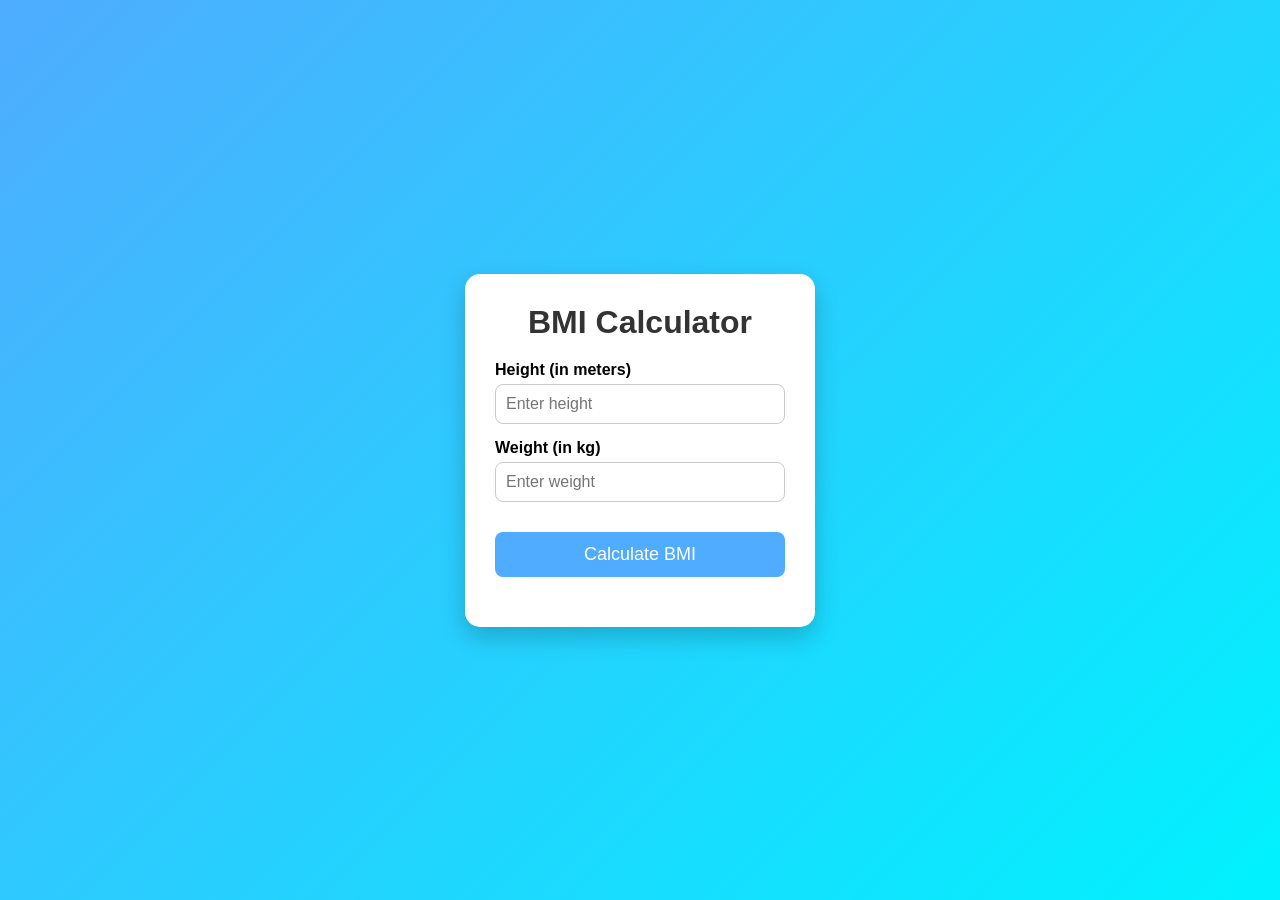
<file: BMI_calculator/index.html>
<!DOCTYPE html>
<html lang="en">
<head>
  <meta charset="UTF-8">
  <meta name="viewport" content="width=device-width, initial-scale=1.0">
  <title>BMI Calculator</title>

  <link rel="stylesheet" href="style.css">
</head>
<body>

  <div class="container">
    <h1>BMI Calculator</h1>

    <div class="input-box">
      <label>Height (in meters)</label>
      <input type="number" id="height" placeholder="Enter height">
    </div>

    <div class="input-box">
      <label>Weight (in kg)</label>
      <input type="number" id="weight" placeholder="Enter weight">
    </div>

    <button onclick="calculateBMI()">Calculate BMI</button>

    <div id="result"></div>
    <div id="category"></div>
  </div>

  <script src="script.js"></script>

</body>
</html>
</file>
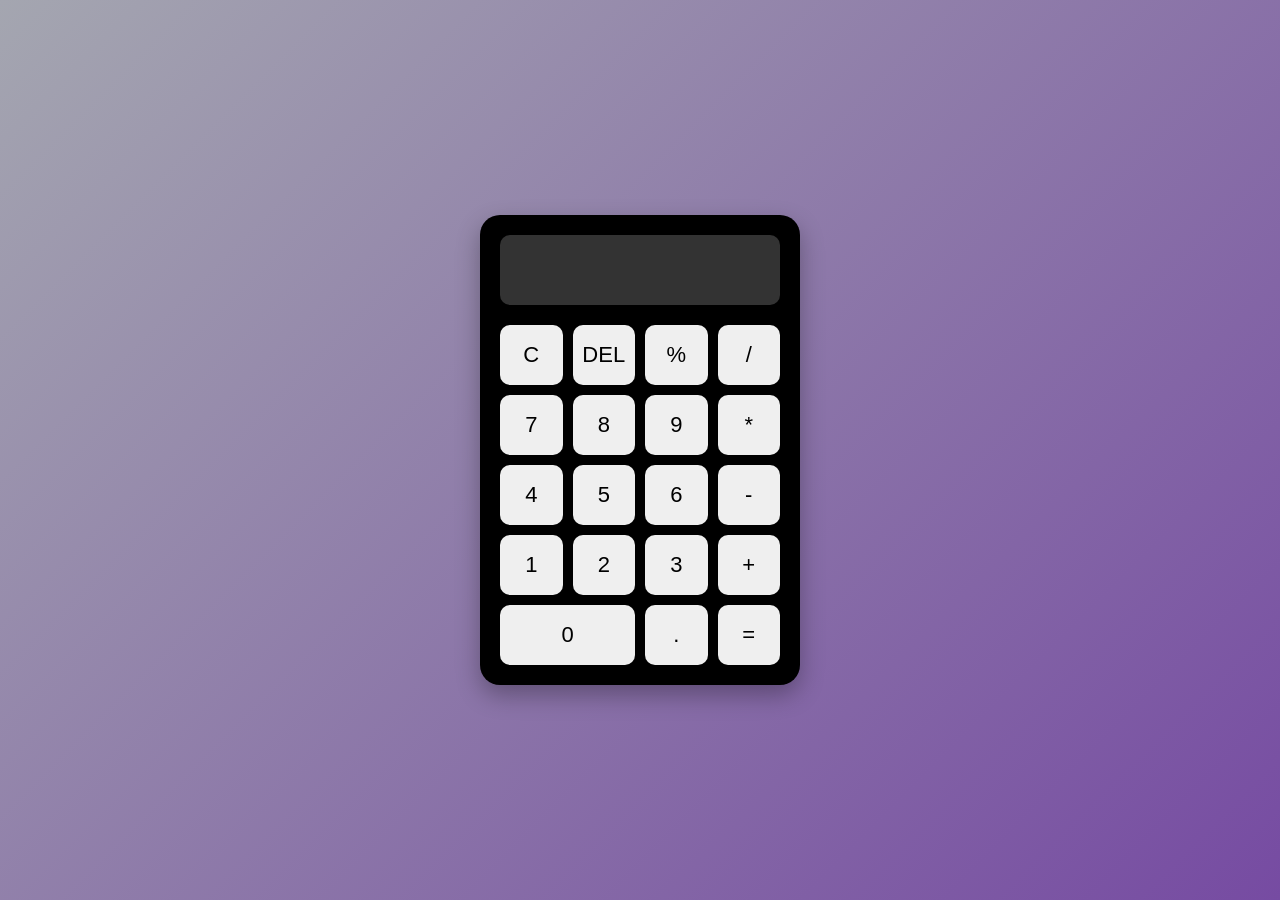
<file: calculator/index.html>
<!DOCTYPE html>
<html lang="en">
<head>
  <meta charset="UTF-8">
  <meta name="viewport" content="width=device-width, initial-scale=1.0">
  <title>Calculator</title>

  <link rel="stylesheet" href="style.css">
</head>
<body>

  <div class="calculator">

    <input type="text" id="display" disabled>

    <div class="buttons">

      <button onclick="clearDisplay()">C</button>
      <button onclick="deleteLast()">DEL</button>
      <button onclick="appendValue('%')">%</button>
      <button onclick="appendValue('/')">/</button>

      <button onclick="appendValue('7')">7</button>
      <button onclick="appendValue('8')">8</button>
      <button onclick="appendValue('9')">9</button>
      <button onclick="appendValue('*')">*</button>

      <button onclick="appendValue('4')">4</button>
      <button onclick="appendValue('5')">5</button>
      <button onclick="appendValue('6')">6</button>
      <button onclick="appendValue('-')">-</button>

      <button onclick="appendValue('1')">1</button>
      <button onclick="appendValue('2')">2</button>
      <button onclick="appendValue('3')">3</button>
      <button onclick="appendValue('+')">+</button>

      <button onclick="appendValue('0')" class="zero">0</button>
      <button onclick="appendValue('.')">.</button>
      <button onclick="calculate()">=</button>

    </div>

  </div>

  <script src="script.js"></script>
</body>
</html>
</file>
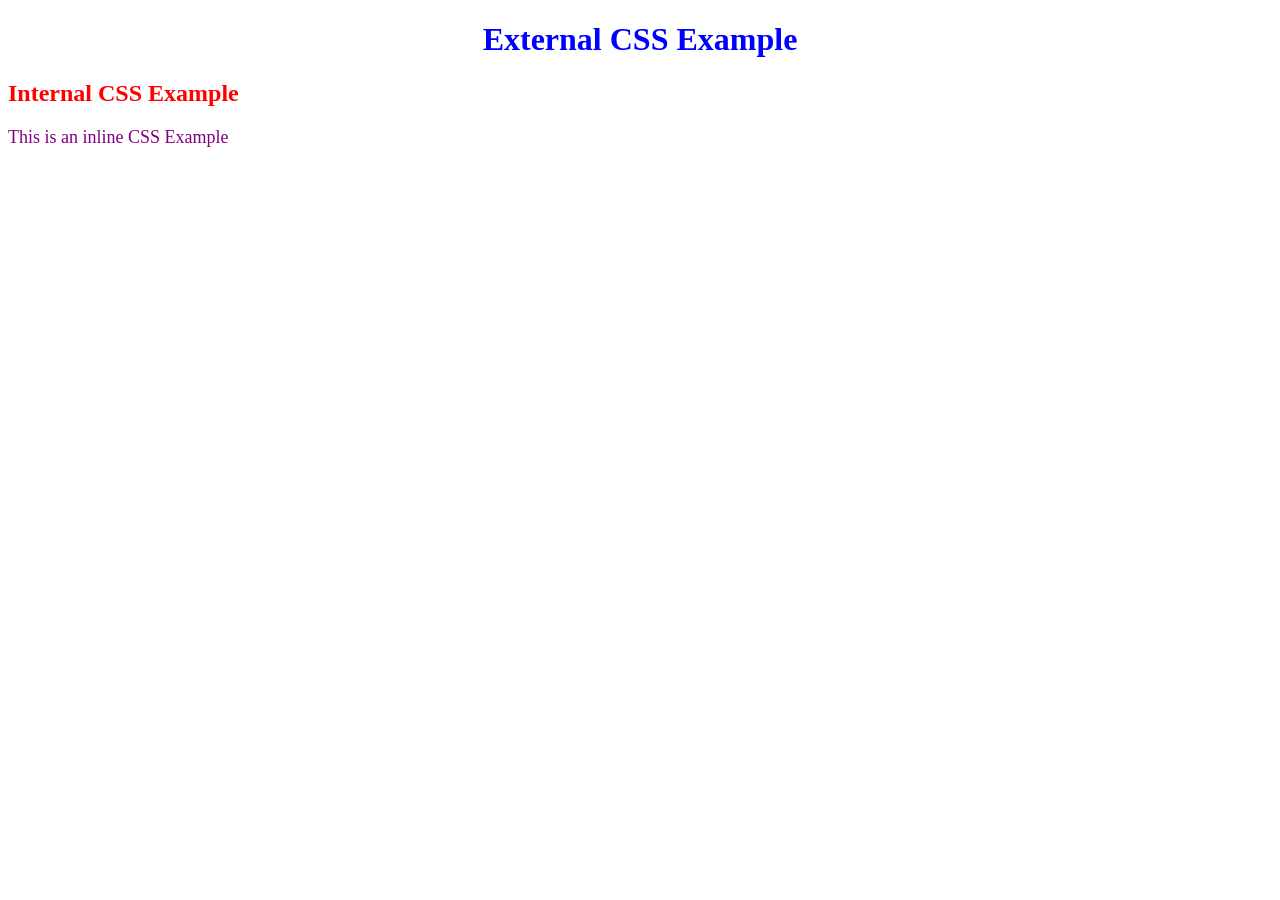
<file: LAB_2/css-styling.html>
<!DOCTYPE html>
<html lang="en">
<head>
    <meta charset="UTF-8">
    <meta name="viewport" content="width=device-width, initial-scale=1.0">
    <title>Css Styling</title>
    <style>
        h2{
            color: red;
        }
    </style>
    <link rel="stylesheet" href="style.css">
</head>
<body>
    <h1>External CSS Example</h1>
    <h2>Internal CSS Example</h2>
    <p class="paragraph" style="color: purple;">This is an inline CSS Example</p>
</body>
</html>
</file>
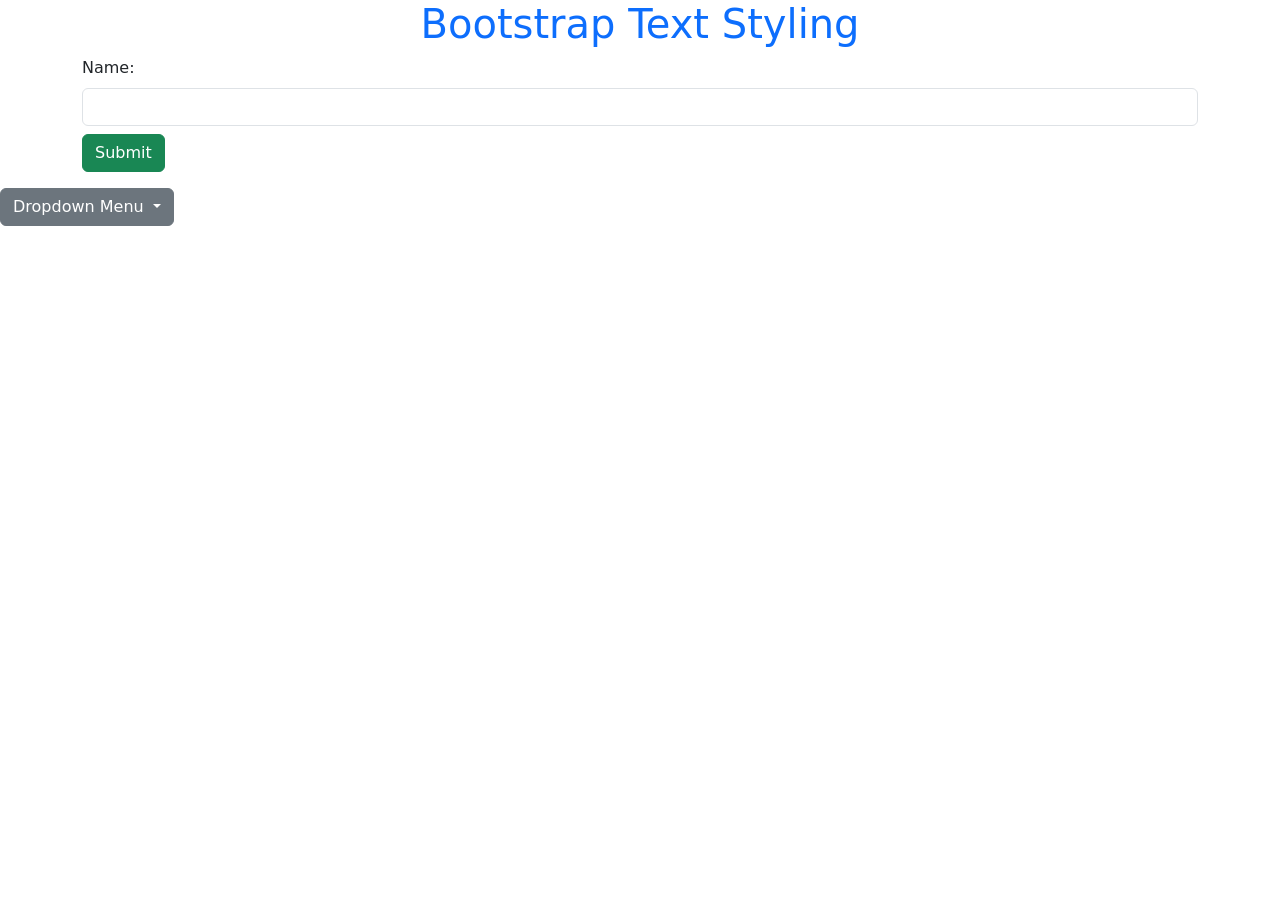
<file: LAB_3/Bootstrap-example.html>
<!doctype html>
<html lang="en">
  <head>
    <meta charset="utf-8">
    <meta name="viewport" content="width=device-width, initial-scale=1">
    <title>Bootstrap example</title>
    <link href="https://cdn.jsdelivr.net/npm/bootstrap@5.3.8/dist/css/bootstrap.min.css" rel="stylesheet" integrity="sha384-sRIl4kxILFvY47J16cr9ZwB07vP4J8+LH7qKQnuqkuIAvNWLzeN8tE5YBujZqJLB" crossorigin="anonymous">
  </head>
  <body>
    <h1 class="text-primary text-center">Bootstrap Text Styling</h1> 
<div class="container"> 
<form> 
<label class="form-label">Name:</label> 
<input type="text" class="form-control"> 
<button class="btn btn-success mt-2">Submit</button> 
</form> 
</div> 
<div class="dropdown mt-3"> 
<button class="btn btn-secondary dropdown-toggle" type="button" 
data-bs-toggle="dropdown"> 
Dropdown Menu 
</button> 
<ul class="dropdown-menu"> 
<li><a class="dropdown-item" href="#">Option 1</a></li> 
<li><a class="dropdown-item" href="#">Option 2</a></li> 
</ul> 
</div> 
    
    <script src="https://cdn.jsdelivr.net/npm/bootstrap@5.3.8/dist/js/bootstrap.bundle.min.js" integrity="sha384-FKyoEForCGlyvwx9Hj09JcYn3nv7wiPVlz7YYwJrWVcXK/BmnVDxM+D2scQbITxI" crossorigin="anonymous"></script>
  </body>
</html>
</file>
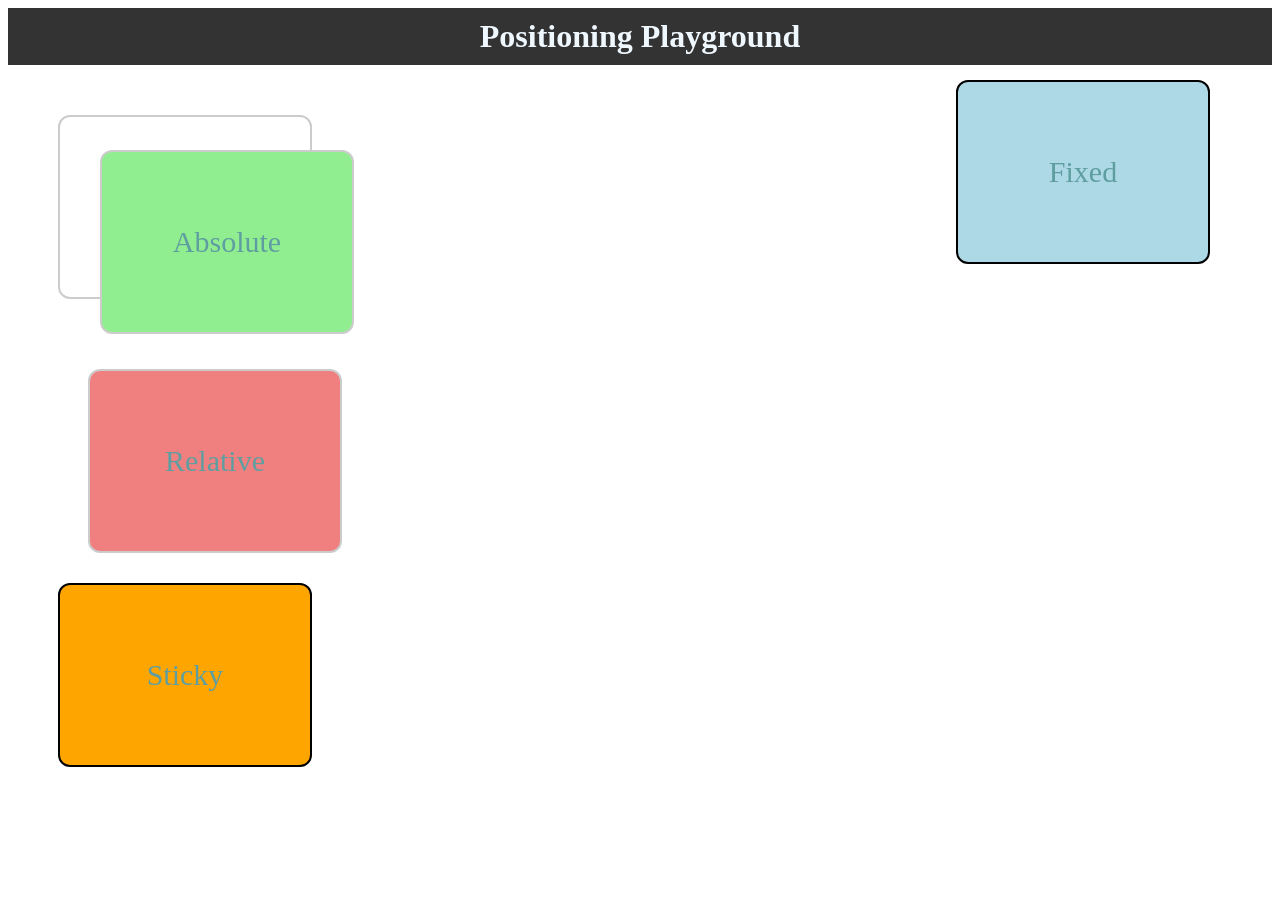
<file: LAB_4/css_positioning.html>
<!DOCTYPE html>
<html lang="en">
<head>
    <meta charset="UTF-8">
    <meta name="viewport" content="width=device-width, initial-scale=1.0">
    <title>CSS Positioning</title>
    <link rel="stylesheet" a href="style.css">
</head>
<body>
    <h1>Positioning Playground</h1>
    <div id="static"> Static</div>
    <div id="relative"> Relative</div>
    <div id="absolute"> Absolute</div>
    <div id="fixed"> Fixed</div>
    <div id="sticky"> Sticky</div>
    
</body>
</html>
</file>
<file: BMI_calculator/style.css>
*{
  margin: 0;
  padding: 0;
  box-sizing: border-box;
  font-family: Arial, sans-serif;
}

body{
  height: 100vh;
  display: flex;
  justify-content: center;
  align-items: center;
  background: linear-gradient(135deg, #4facfe, #00f2fe);
}

.container{
  width: 350px;
  background: white;
  padding: 30px;
  border-radius: 15px;
  text-align: center;
  box-shadow: 0 10px 25px rgba(0,0,0,0.2);
}

h1{
  margin-bottom: 20px;
  color: #333;
}

.input-box{
  margin: 15px 0;
  text-align: left;
}

label{
  display: block;
  margin-bottom: 5px;
  font-weight: bold;
}

input{
  width: 100%;
  padding: 10px;
  border: 1px solid #ccc;
  border-radius: 8px;
  font-size: 16px;
}

button{
  width: 100%;
  padding: 12px;
  margin-top: 15px;
  border: none;
  border-radius: 8px;
  background: #4facfe;
  color: white;
  font-size: 18px;
  cursor: pointer;
  transition: 0.3s;
}

button:hover{
  background: #007bff;
}

#result{
  margin-top: 20px;
  font-size: 22px;
  font-weight: bold;
  color: #333;
}

#category{
  margin-top: 10px;
  font-size: 18px;
  color: #555;
}
</file>
<file: calculator/style.css>
*{
  margin: 0;
  padding: 0;
  box-sizing: border-box;
  font-family: Arial, sans-serif;
}

body{
  height: 100vh;
  display: flex;
  justify-content: center;
  align-items: center;
  background: linear-gradient(135deg, #a4a6b0, #764ba2);
}

.calculator{
  background: #000000;
  padding: 20px;
  border-radius: 20px;
  width: 320px;
  box-shadow: 0 10px 25px rgba(0,0,0,0.3);
}

#display{
  width: 100%;
  height: 70px;
  border: none;
  outline: none;
  margin-bottom: 20px;
  border-radius: 10px;
  text-align: right;
  padding: 15px;
  font-size: 30px;
  background: #333;
  color: white;
}

.buttons{
  display: grid;
  grid-template-columns: repeat(4, 1fr);
  gap: 10px;
}

button{
  height: 60px;
  border: none;
  border-radius: 10px;
  font-size: 22px;
  cursor: pointer;
  transition: 0.2s;
}

button:hover{
  transform: scale(1.05);
}

.zero{
  grid-column: span 2;
}
</file>
<file: LAB_2/style.css>
h1{
    color: blue;
    text-align: center;
}
.paragraph{
    color: green;
    font-size: 18px;
}
</file>
<file: LAB_4/style.css>
h1{

    font-size: 32px;
    font-weight: 600;
color: aliceblue;
    background-color: #333;
    text-align: center;
    padding: 10px;
    margin: 0;

    
    
}
div{
    color: cadetblue;
    height: 180px;
    background:white;
    text-align: center;
    font-size: 30px;
    font-weight: 500;
    display: flex;
    justify-content: center;
    align-items: center;
    margin: 25px auto;
    border: 2px solid #ccc;
    border-radius: 12px;
    width: 250px;
    margin: 50px;
}
#Static{
     position: static;
    top: 0px;
    left: 0px;
    background-color: lightgray;
    /* This is the default position value, which means the element will be positioned according to the normal flow of the document */

}
#relative{
    position: relative;
    top: 20px;
    left: 30px;
    background-color: lightcoral;

    /*  This element is positioned relative to its normal position */

}
#absolute{
    position: absolute;
    top: 100px;
    left: 50px;
    background-color: lightgreen;


    /* This element is positioned relative to the nearest positioned ancestor (not static) */

}
#fixed{
    position: fixed;
    top:30px;
    right: 20px;
    background-color: lightblue;
    border: 2px solid black;
    /* This element is positioned relative to the viewport, which means it always stays in the same place even if the page is scrolled */

}
#sticky{
    position: sticky;
    top: 0px;
    background-color: orange;
    border: 2px solid black;

    /* This element is positioned based on the user's scroll position */


}
</file>
